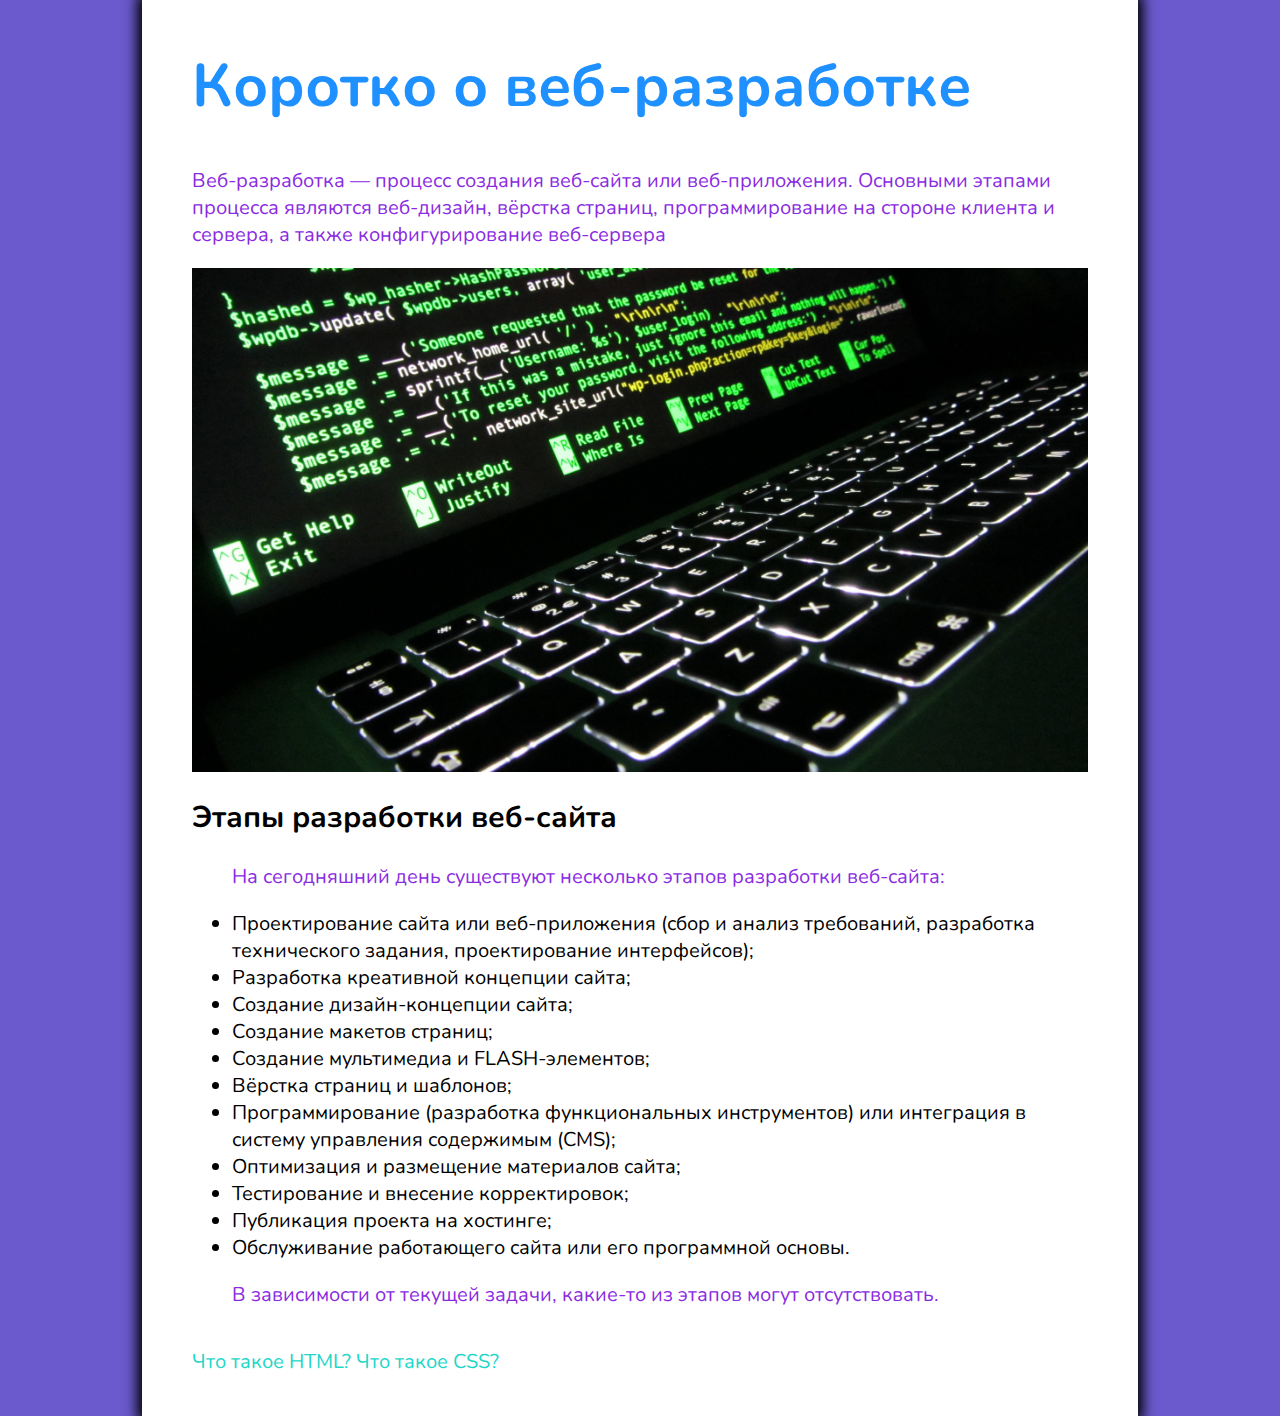
<file: module_1/index.html>
<!DOCTYPE html>
<html lang="ru">
<head>
    <meta charset="UTF-8">
    <meta name="viewport" content="width=device-width, initial-scale=1.0">
    <title>Веб-разработка</title>
    <link rel="stylesheet" href="style.css">
    <link href="https://fonts.googleapis.com/css2?family=Nunito:wght@300&display=swap" rel="stylesheet">
</head>
<body>
    <div>
        <h1>Коротко о веб-разработке</h1>
        <p>Веб-разработка — процесс создания веб-сайта или веб-приложения. Основными этапами процесса являются веб-дизайн, вёрстка страниц, программирование на стороне клиента и сервера, а также конфигурирование веб-сервера</p>
        <img src="web.png" alt="There was a computer">
        <h2>Этапы разработки веб-сайта</h2>
        <ul>
            <p>На сегодняшний день существуют несколько этапов разработки веб-сайта:</p>
            <li>Проектирование сайта или веб-приложения (сбор и анализ требований, разработка технического задания, проектирование интерфейсов);</li>
            <li>Разработка креативной концепции сайта;</li>
            <li>Создание дизайн-концепции сайта;</li>
            <li>Создание макетов страниц;</li>
            <li>Создание мультимедиа и FLASH-элементов;</li>
            <li>Вёрстка страниц и шаблонов;</li>
            <li>Программирование (разработка функциональных инструментов) или интеграция в систему управления содержимым (CMS);</li>
            <li>Оптимизация и размещение материалов сайта;</li>
            <li>Тестирование и внесение корректировок;</li>
            <li>Публикация проекта на хостинге;</li>
            <li>Обслуживание работающего сайта или его программной основы.</li>
            <p>В зависимости от текущей задачи, какие-то из этапов могут отсутствовать.</p>
        </ul>
        <a href="page.html">Что такое HTML?</a>
        <a href="css.html">Что такое CSS?</a>
    </div>
</body>
</html>
</file>
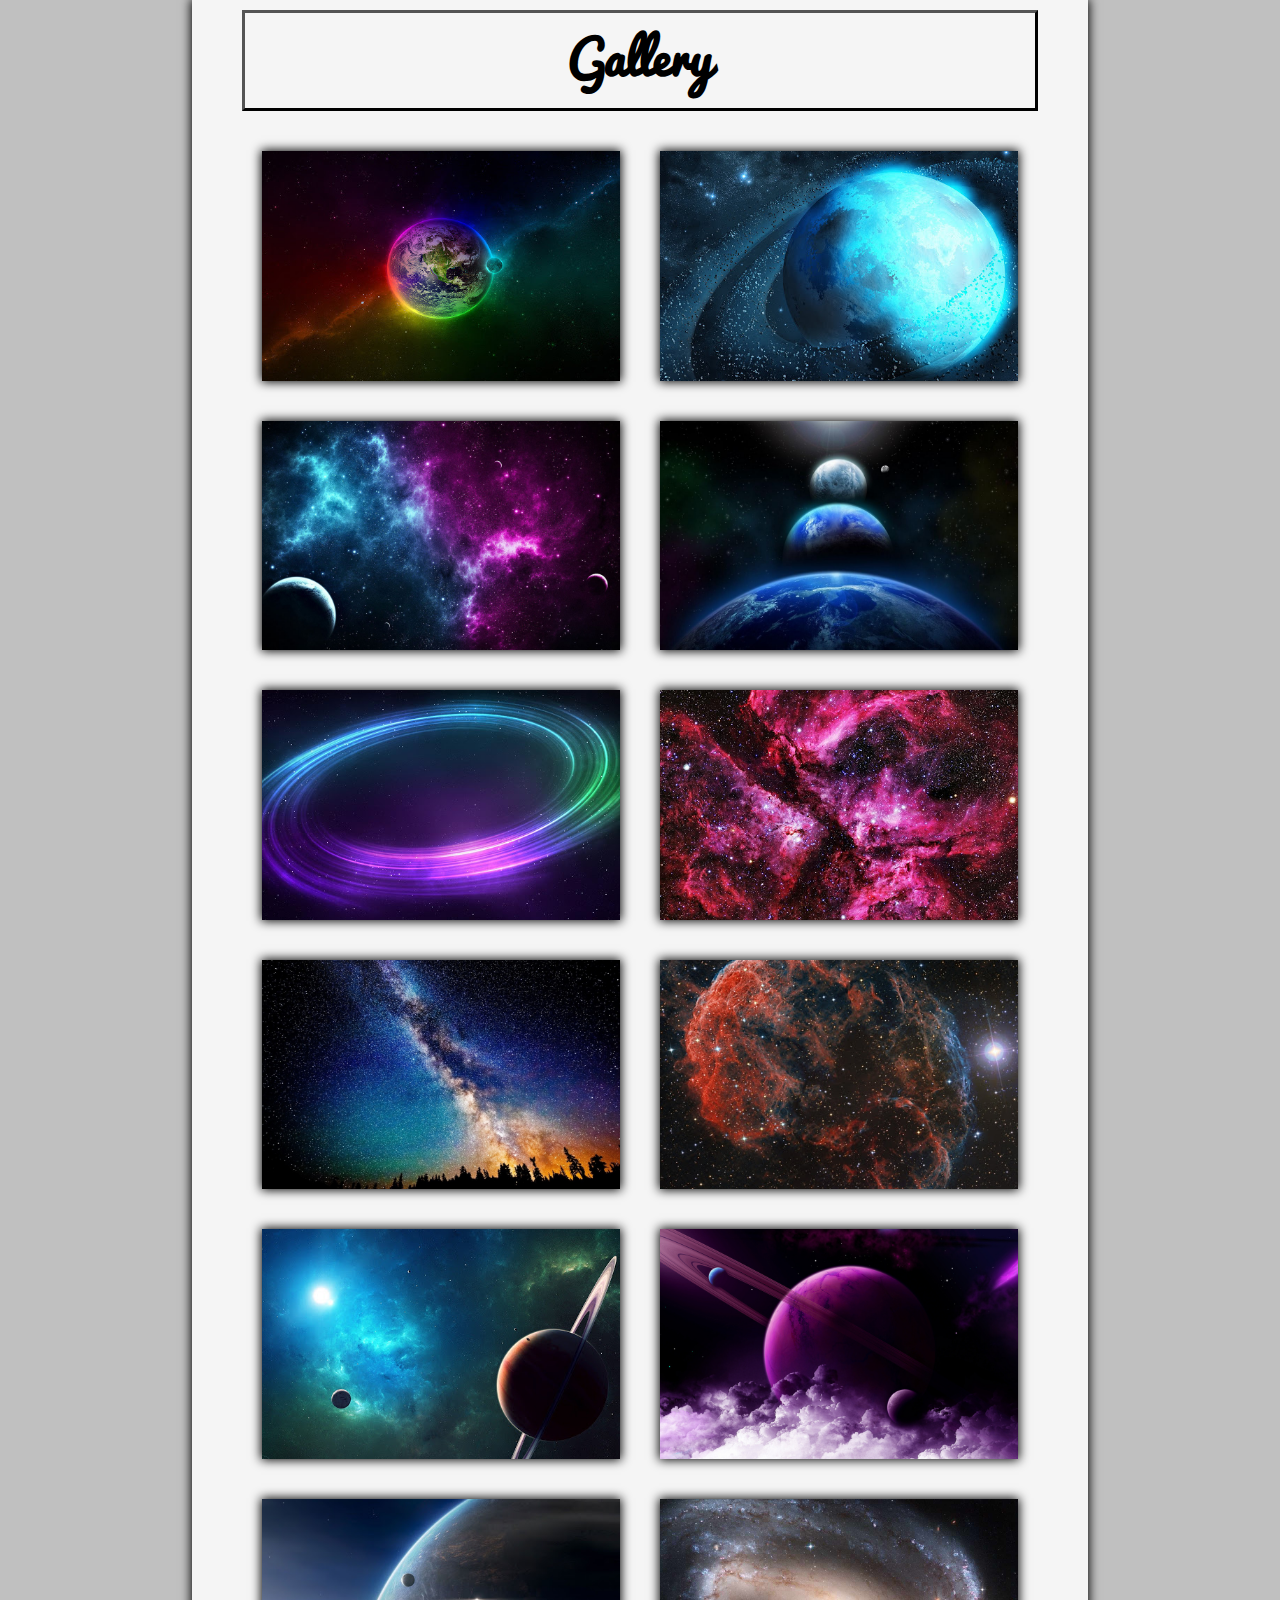
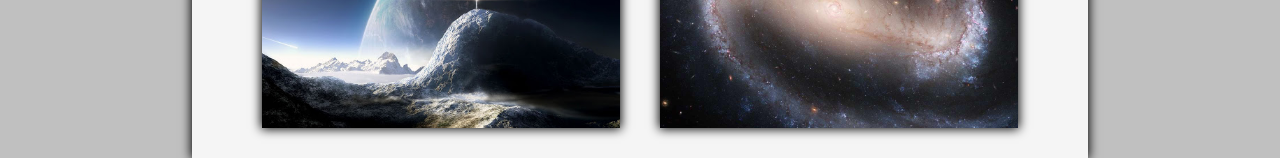
<file: module_2_K/index.html>
<!DOCTYPE html>
<html lang="ru">
<head>
    <meta charset="UTF-8">
    <meta name="viewport" content="width=device-width, initial-scale=1.0">
    <title>Gallery</title>
    <link rel="stylesheet" href="css/main.css">
</head>
<body>
    <main>
        <h1>Gallery</h1>
        <div class="photo photo1"></div>
        <div class="photo photo2"></div>
        <div class="photo photo3"></div>
        <div class="photo photo4"></div>
        <div class="photo photo5"></div>
        <div class="photo photo6"></div>
        <div class="photo photo7"></div>
        <div class="photo photo8"></div>
        <div class="photo photo9"></div>
        <div class="photo photo10"></div>
        <div class="photo photo11"></div>
        <div class="photo photo12"></div>
    </main>
</body>
</html>
</file>
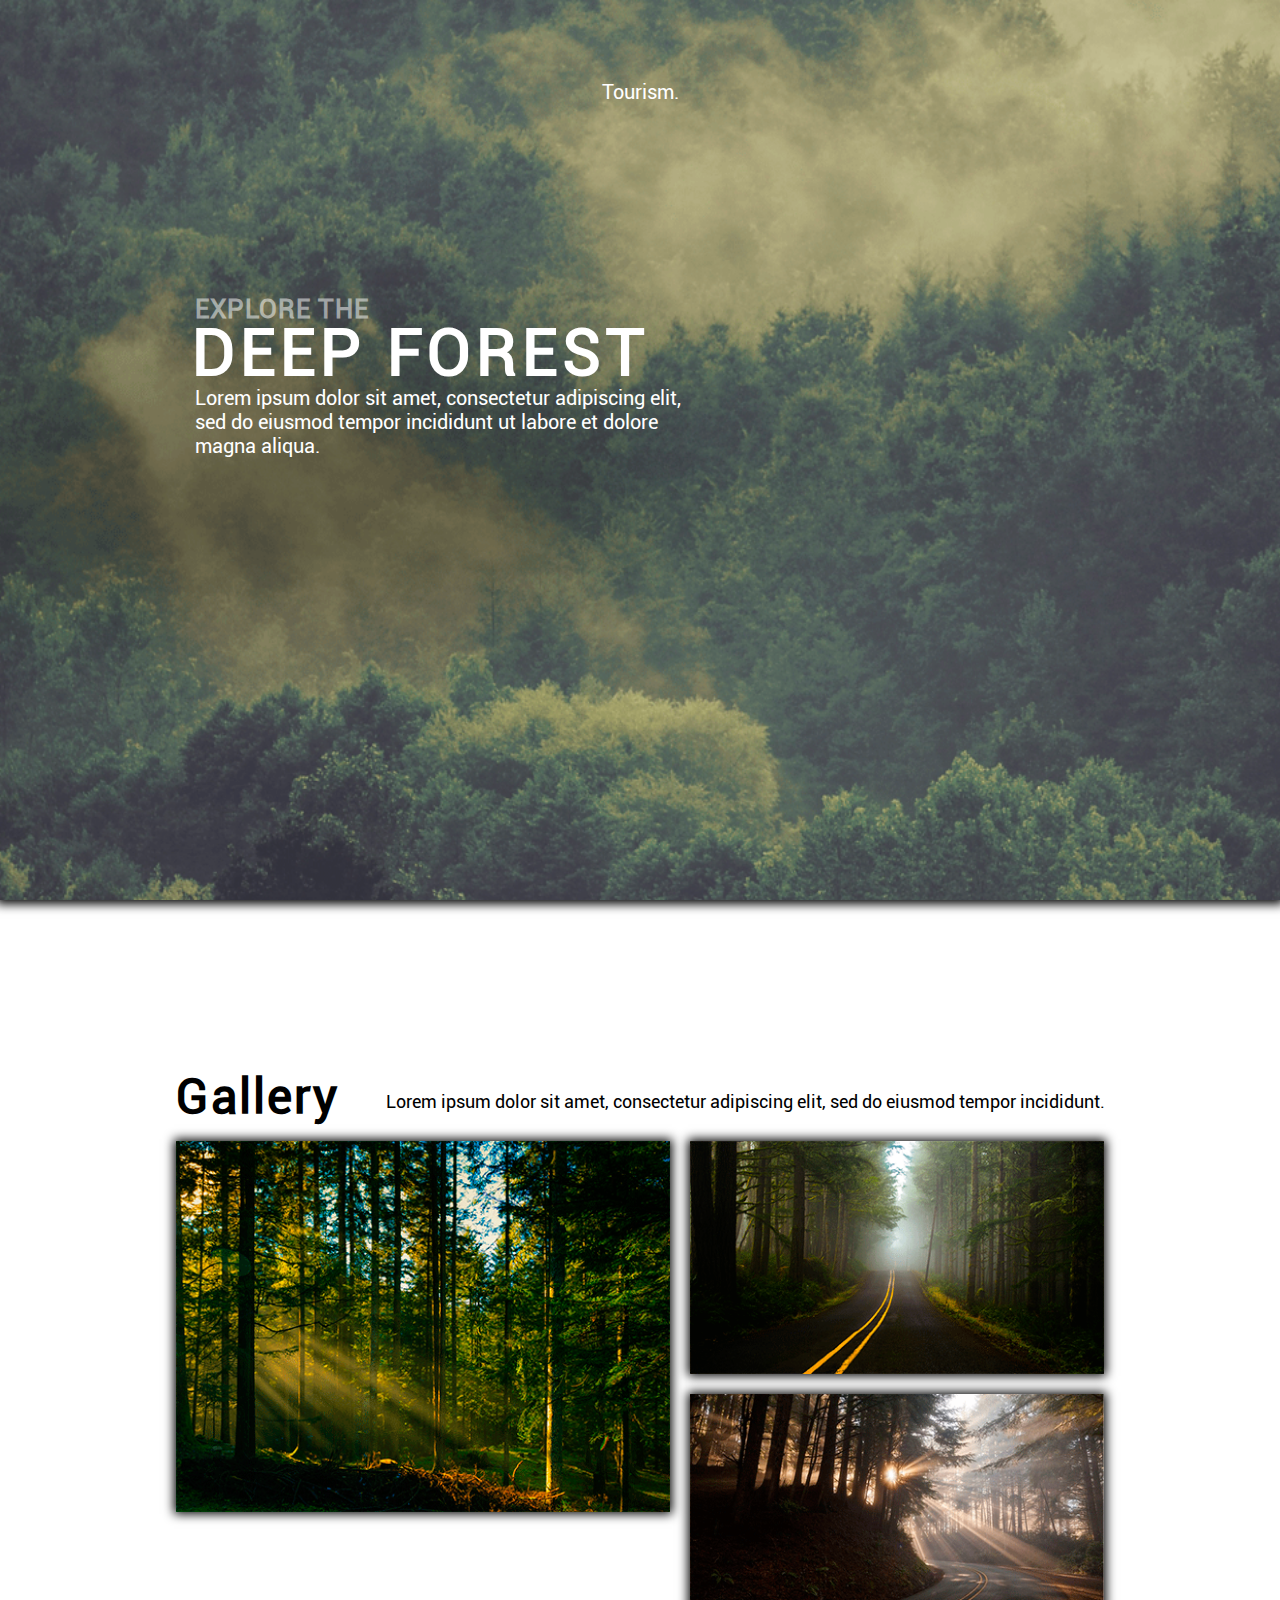
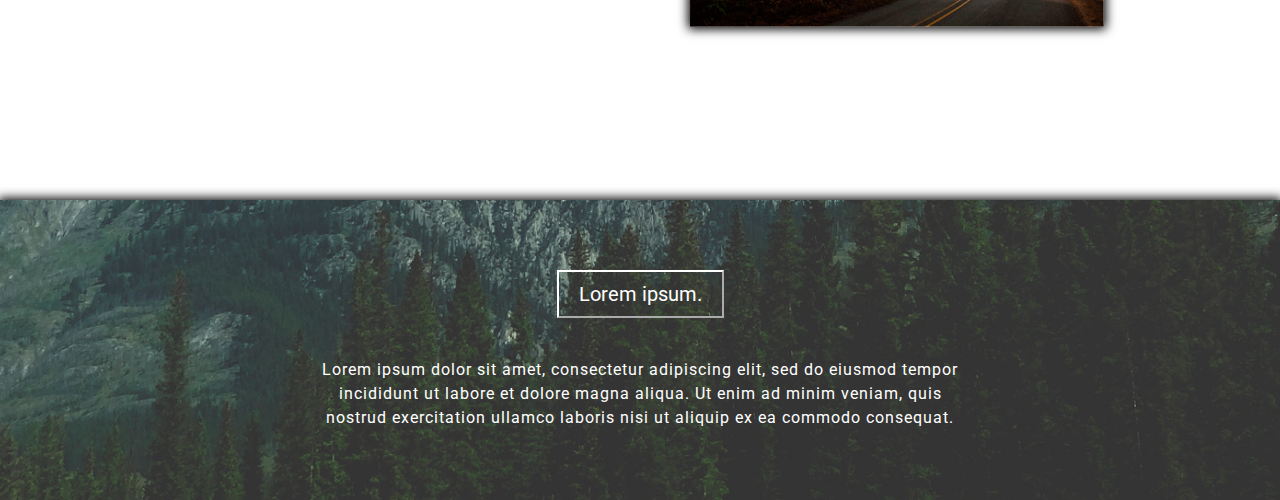
<file: module_3/index.html>
<!DOCTYPE html>
<html lang="ru">

<head>
    <meta charset="UTF-8">
    <meta name="viewport" content="width=device-width, initial-scale=1.0">
    <title>Tourism</title>
    <link rel="stylesheet" href="css/main.css">
    <link href="https://fonts.googleapis.com/css2?family=Roboto:wght@300&display=swap" rel="stylesheet">
</head>

<body>
    <main>
        <div class="container first">
            <p class="tourism">Tourism.</p>
            <div class="text-container">
                <p class="first-line">explore the</p>
                <p class="second-line">deep forest</p>
                <p class="third-line">Lorem ipsum dolor sit amet, consectetur adipiscing elit, sed do eiusmod tempor incididunt ut labore et dolore magna aliqua.</p>
            </div>
        </div>
        <div class="container second">
            <div class="gallery-collection">
                <div class="gallery-text">
                    <p class="gallery-header">Gallery</p>
                    <p class="gallery-p">Lorem ipsum dolor sit amet, consectetur adipiscing elit, sed do eiusmod tempor incididunt.</p>
                </div>
                <div class="img-container">
                    <img src="img/img21.jpg" class="img1" alt="Tourism gallery">
                    <div class="wrapper">
                        <img src="img/img22.jpg" class="img2" alt="Tourism gallery">
                        <img src="img/img23.jpg" class="img3" alt="Tourism gallery">
                    </div>
                </div>
            </div>
        </div>
        <div class="container third">
            <div class="last-container">
                <a href="https://colorscheme.ru/html-colors.html" class="last-header" target="_blank">Lorem ipsum.</a>
                <p class="last-text">Lorem ipsum dolor sit amet, consectetur adipiscing elit, sed do eiusmod tempor incididunt ut labore et dolore magna aliqua. Ut enim ad minim veniam, quis nostrud exercitation ullamco laboris nisi ut aliquip ex ea commodo consequat.</p>
            </div>
        </div>
    </main>
</body>

</html>
</file>
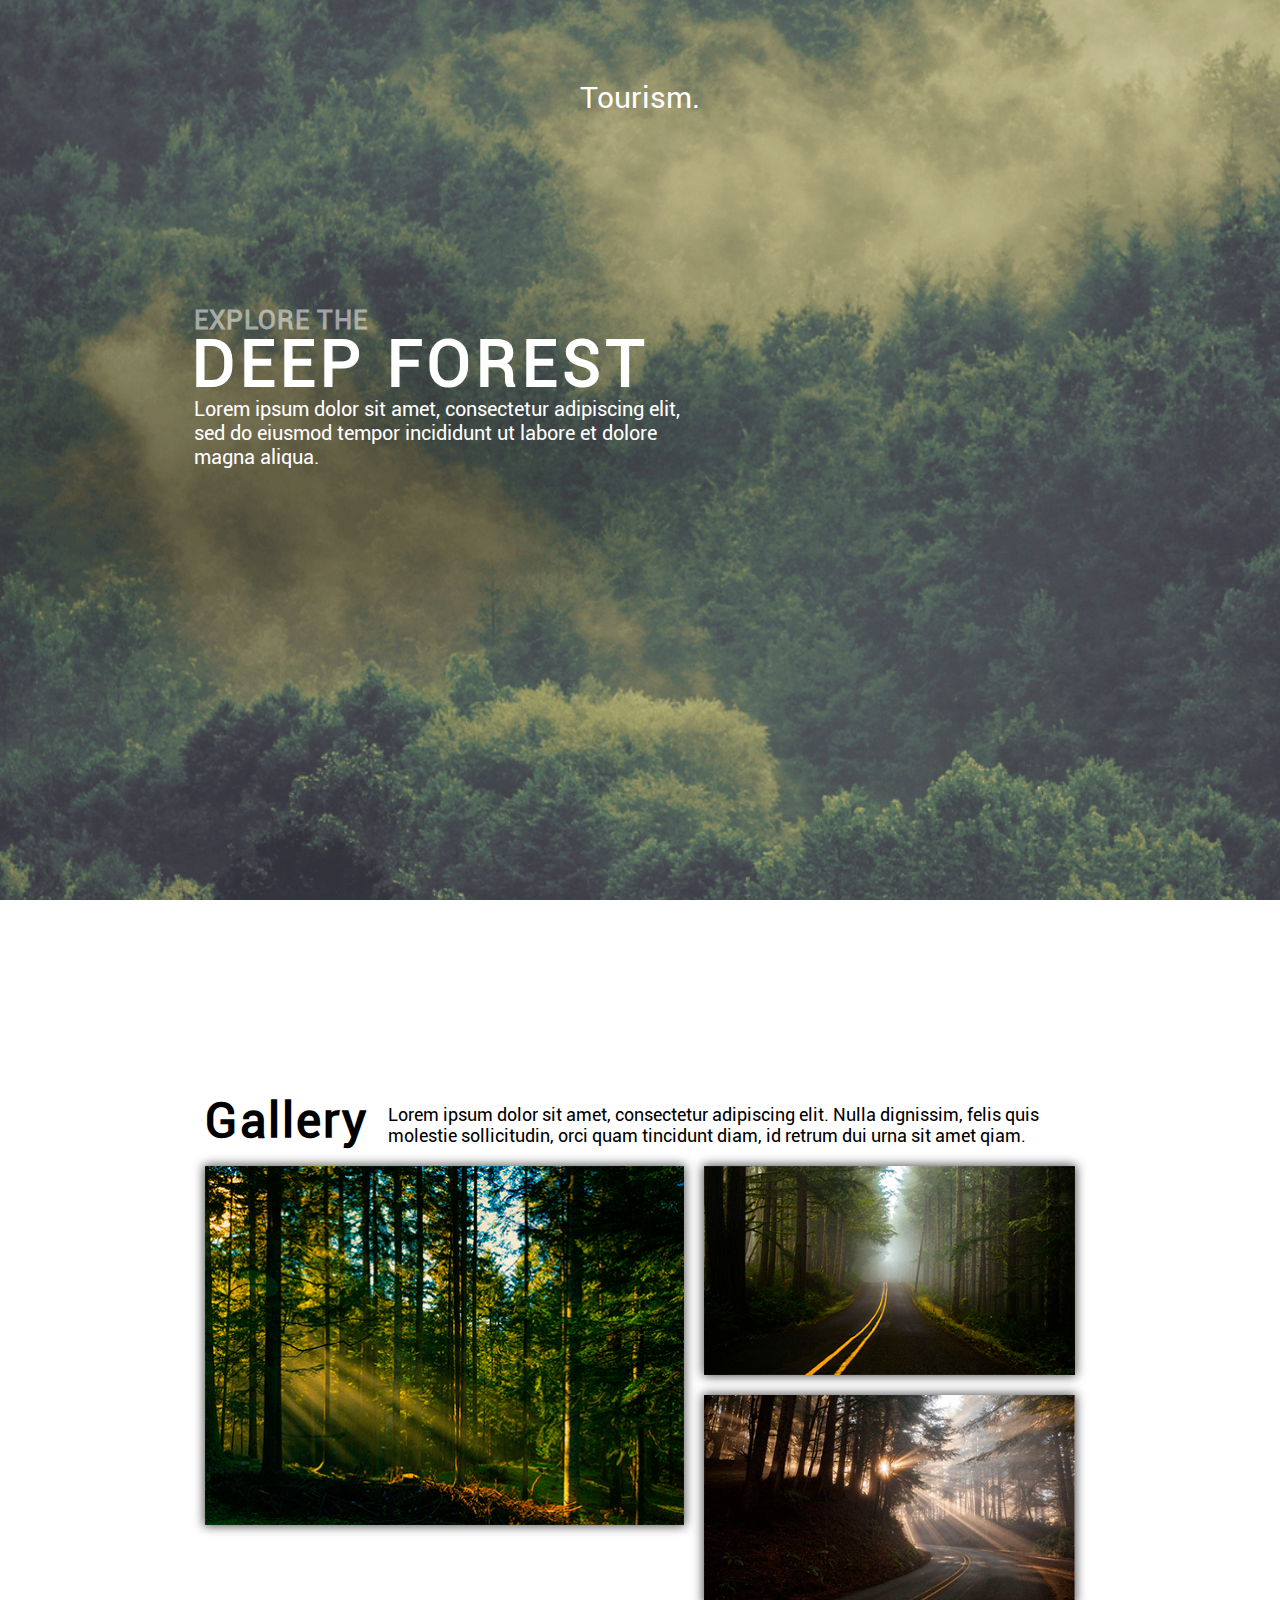
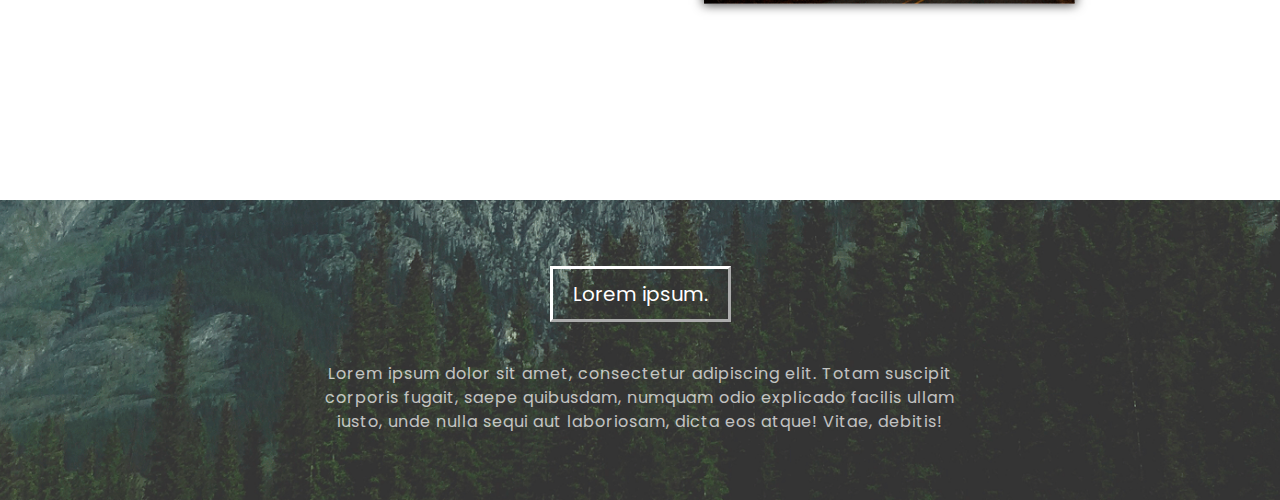
<file: module_3_K/index.html>
<!DOCTYPE html>
<html lang="ru">
<head>
    <meta charset="UTF-8">
    <meta name="viewport" content="width=device-width, initial-scale=1.0">
    <title>Tourism</title>
    <link rel="stylesheet" href="css/main.css">
    <link href="https://fonts.googleapis.com/css2?family=Poppins:wght@300&display=swap" rel="stylesheet">
</head>
<body>
    <main>

        <div class="container first">
            <p class="tourism">Tourism.</p>
            <div class="text-container">
                <p class="first-line">explore the</p>
                <p class="second-line">deep forest</p>
                <p class="third-line">Lorem ipsum dolor sit amet, consectetur adipiscing elit, sed do eiusmod tempor incididunt ut labore et dolore magna aliqua.</p>
            </div>
        </div>

        <div class="container second">
            <div class="gallery-container">
                <div class="gallery-text">
                    <p class="gallery-header">
                        Gallery
                    </p>
                    <p class="gallery-p">
                        Lorem ipsum dolor sit amet, consectetur adipiscing elit. Nulla dignissim, felis quis molestie sollicitudin, orci quam tincidunt diam, id retrum dui urna sit amet qiam.
                    </p>
                </div>

                <div class="img-container">
                    <img class="img1" src="img/img21.jpg" alt="Tourism gallery">
                    <div class="wrapper">
                        <img class="img2" src="img/img22.jpg" alt="Tourism gallery">
                        <img class="img3" src="img/img23.jpg" alt="Tourism gallery">
                    </div>
                </div>
            </div>
        </div>

        <div class="container third">
            <div class="last-container">
                <div class="header-text">
                    <p class="last-header">
                        Lorem ipsum.
                    </p>
                </div>
                <p class="last-text">
                    Lorem ipsum dolor sit amet, consectetur adipiscing elit. Totam suscipit corporis fugait, saepe quibusdam, numquam odio explicado facilis ullam iusto, unde nulla sequi aut laboriosam, dicta eos atque! Vitae, debitis!
                </p>
            </div>
        </div>

    </main>
</body>
</html>
</file>
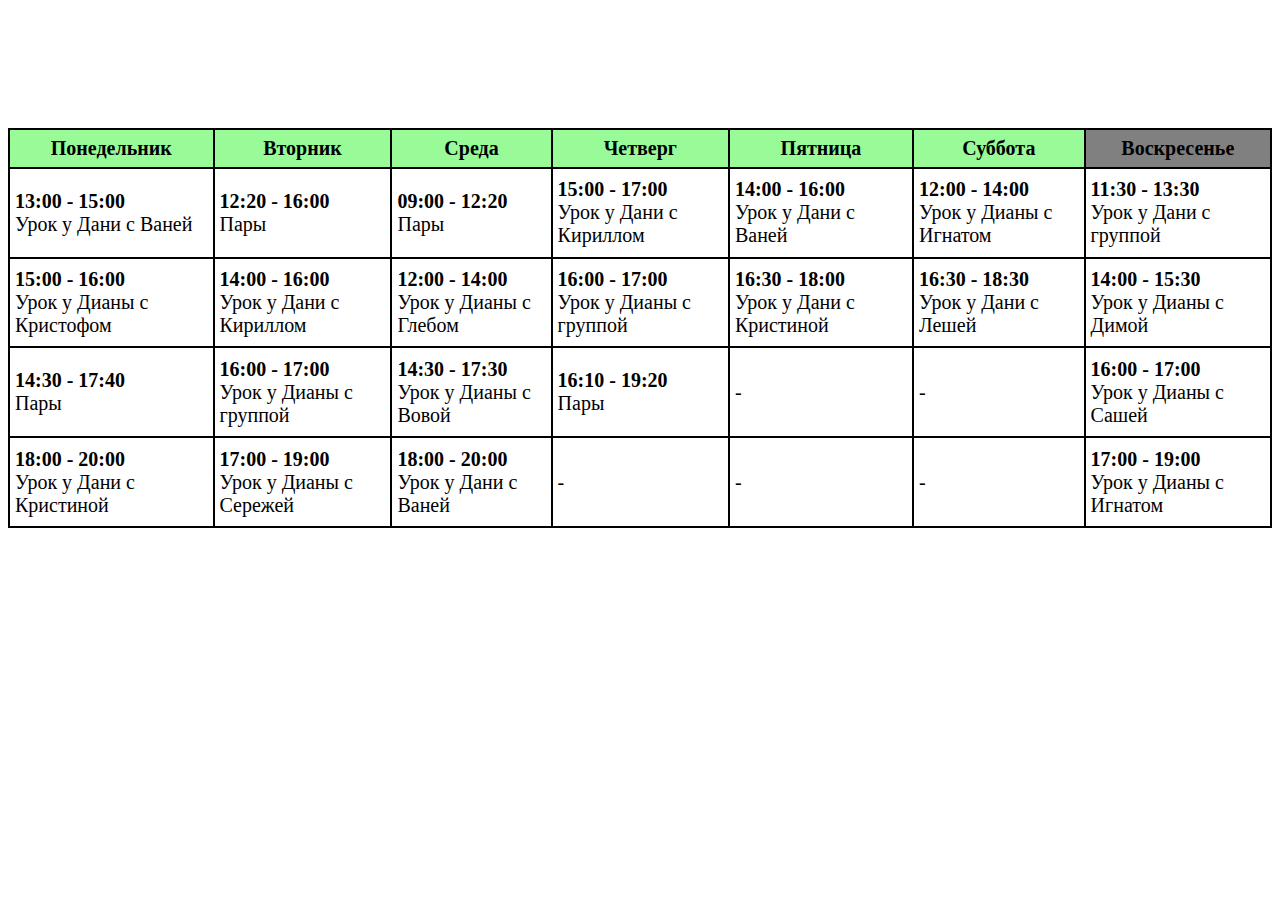
<file: Rasp/index.html>
<!DOCTYPE html>
<html lang="ru">

<head>
    <meta charset="UTF-8">
    <meta name="viewport" content="width=device-width, initial-scale=1.0">
    <title>Расписание</title>
    <link rel="shortcut icon" href="icon.png" type="image/png">
    <link rel="stylesheet" href="style.css">
    <script src="script.js"></script>
</head>

<body>
    <table>
        <tbody>
            <tr>
                <th id="Monday">Понедельник</th>
                <th class="Tuesday">Вторник</th>
                <th class="Wednesday">Среда</th>
                <th class="Thursday">Четверг</th>
                <th class="Friday">Пятница</th>
                <th class="Saturday">Суббота</th>
                <th class="Sunday">Воскресенье</th>
            </tr>
            <tr>
                <td><b>13:00 - 15:00</b><br> Урок у Дани с Ваней</td>
                <td><b>12:20 - 16:00</b><br> Пары </td>
                <td><b>09:00 - 12:20</b><br> Пары</td>
                <td><b>15:00 - 17:00</b><br> Урок у Дани с Кириллом</td>
                <td><b>14:00 - 16:00</b><br> Урок у Дани с Ваней</td>
                <td><b>12:00 - 14:00</b><br> Урок у Дианы с Игнатом</td>
                <td><b>11:30 - 13:30</b><br> Урок у Дани с группой</td>
            </tr>
            <tr>
                <td><b>15:00 - 16:00</b><br> Урок у Дианы с Кристофом</td>
                <td><b>14:00 - 16:00</b><br> Урок у Дани с Кириллом</td>
                <td><b>12:00 - 14:00</b><br> Урок у Дианы с Глебом</td>
                <td><b>16:00 - 17:00</b><br> Урок у Дианы с группой</td>
                <td><b>16:30 - 18:00</b><br> Урок у Дани с Кристиной</td>
                <td><b>16:30 - 18:30</b><br> Урок у Дани с Лешей</td>
                <td><b>14:00 - 15:30</b><br> Урок у Дианы с Димой</td>
            </tr>
            <tr>
                <td><b>14:30 - 17:40</b><br> Пары</td>
                <td><b>16:00 - 17:00</b><br> Урок у Дианы с группой</td>
                <td><b>14:30 - 17:30</b><br> Урок у Дианы с Вовой </td>
                <td><b>16:10 - 19:20</b><br> Пары</td>
                <td> - </td>
                <td> - </td>
                <td><b>16:00 - 17:00</b><br> Урок у Дианы с Сашей</td>
            </tr>
            <tr>
                <td><b>18:00 - 20:00</b><br> Урок у Дани с Кристиной</td>
                <td><b>17:00 - 19:00</b><br> Урок у Дианы с Сережей</td>
                <td><b>18:00 - 20:00</b><br> Урок у Дани с Ваней </td>
                <td> - </td>
                <td> - </td>
                <td> - </td>
                <td><b>17:00 - 19:00</b><br> Урок у Дианы с Игнатом</td>
            </tr>
        </tbody>
    </table>
</body>

</html>
</file>
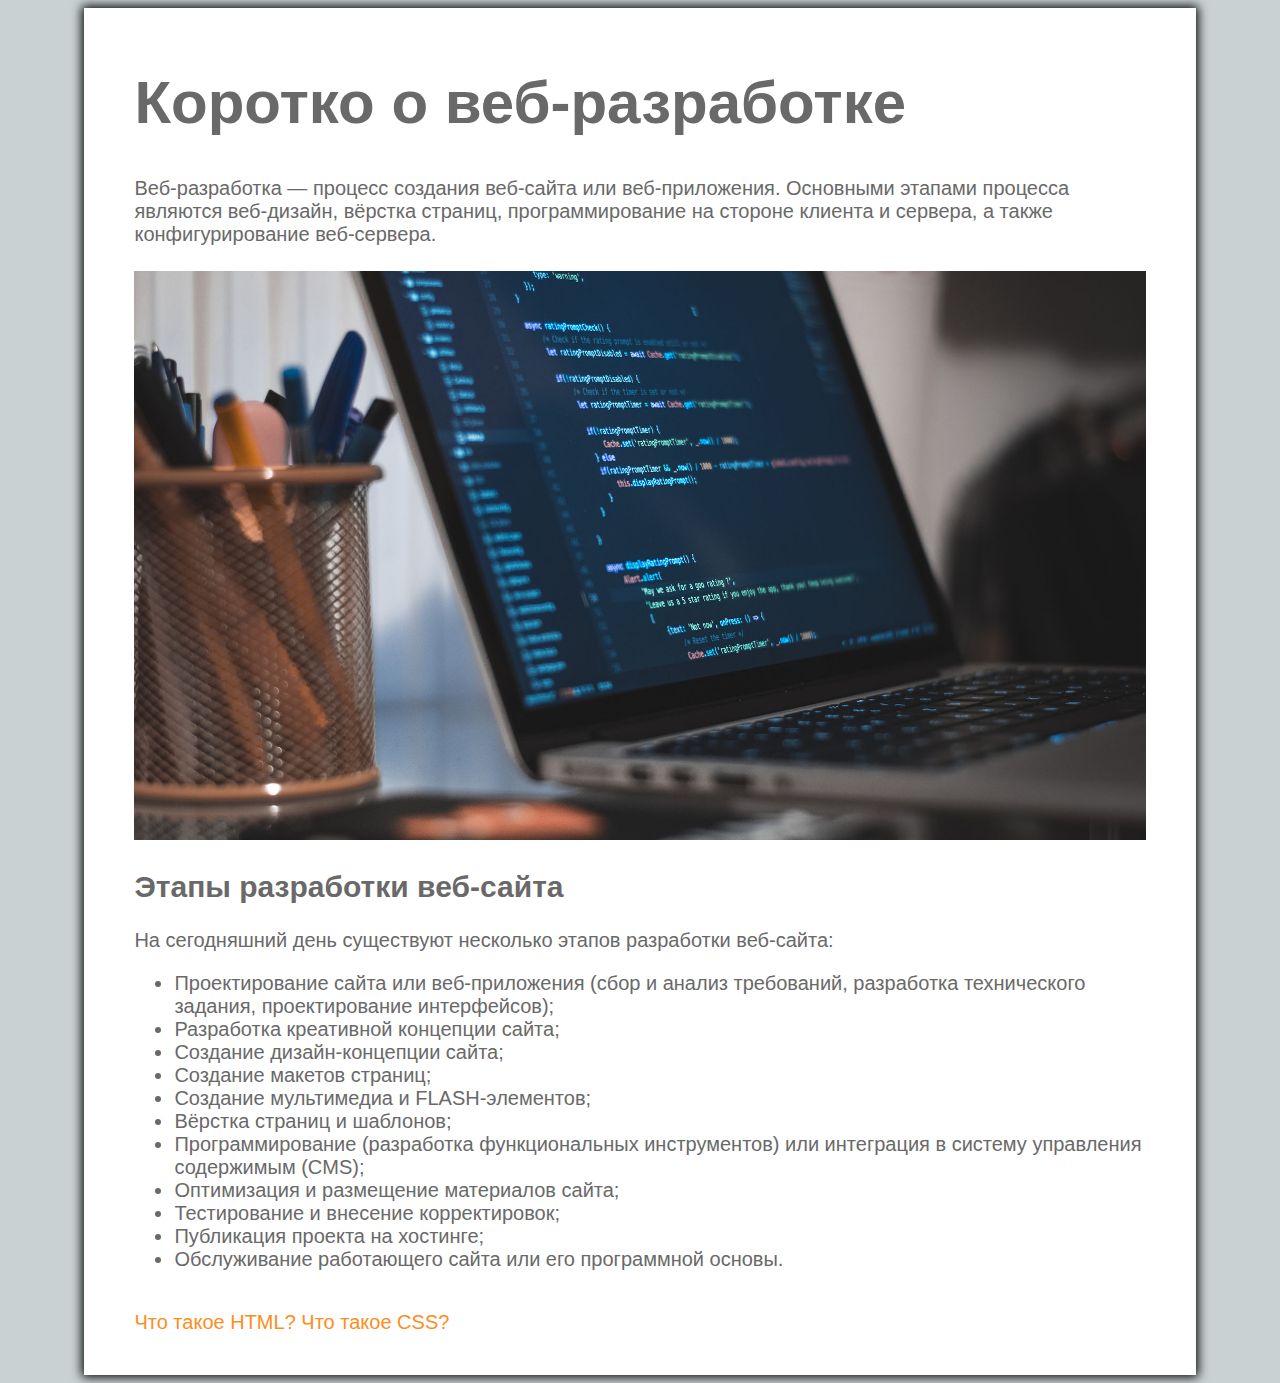
<file: Web/index.html>
<!DOCTYPE html>
<html lang="ru">
<head>
    <meta charset="UTF-8">
    <meta name="viewport" content="width=device-width, initial-scale=1.0">
    <title>Что такое веб-разработка?</title>
    <link rel="stylesheet" href="style.css">
    <link href="https://fonts.googleapis.com/css?family=Play&display=swap" rel="stylesheet">
</head>
<body>
    <div>
        <h1>Коротко о веб-разработке</h1>
        <p>Веб-разработка — процесс создания веб-сайта или веб-приложения. Основными этапами процесса являются веб-дизайн, вёрстка страниц, программирование на стороне клиента и сервера, а также конфигурирование веб-сервера.</p>
        <img src="web.jpg" alt="There was a picture">
        <h2>Этапы разработки веб-сайта</h2>
        На сегодняшний день существуют несколько этапов разработки веб-сайта:
        <ul>
            <li>Проектирование сайта или веб-приложения (сбор и анализ требований, разработка технического задания, проектирование интерфейсов);</li>
            <li>Разработка креативной концепции сайта;</li>
            <li>Создание дизайн-концепции сайта;</li>
            <li>Создание макетов страниц;</li>
            <li>Создание мультимедиа и FLASH-элементов;</li>
            <li>Вёрстка страниц и шаблонов;</li>
            <li>Программирование (разработка функциональных инструментов) или интеграция в систему управления содержимым (CMS);</li>
            <li>Оптимизация и размещение материалов сайта;</li>
            <li>Тестирование и внесение корректировок;</li>
            <li>Публикация проекта на хостинге;</li>
            <li>Обслуживание работающего сайта или его программной основы.</li>
        </ul>

        <a href="page.html">Что такое HTML?</a>
        <a href="css.html">Что такое CSS?</a>
    </div>
</body>
</html>
</file>
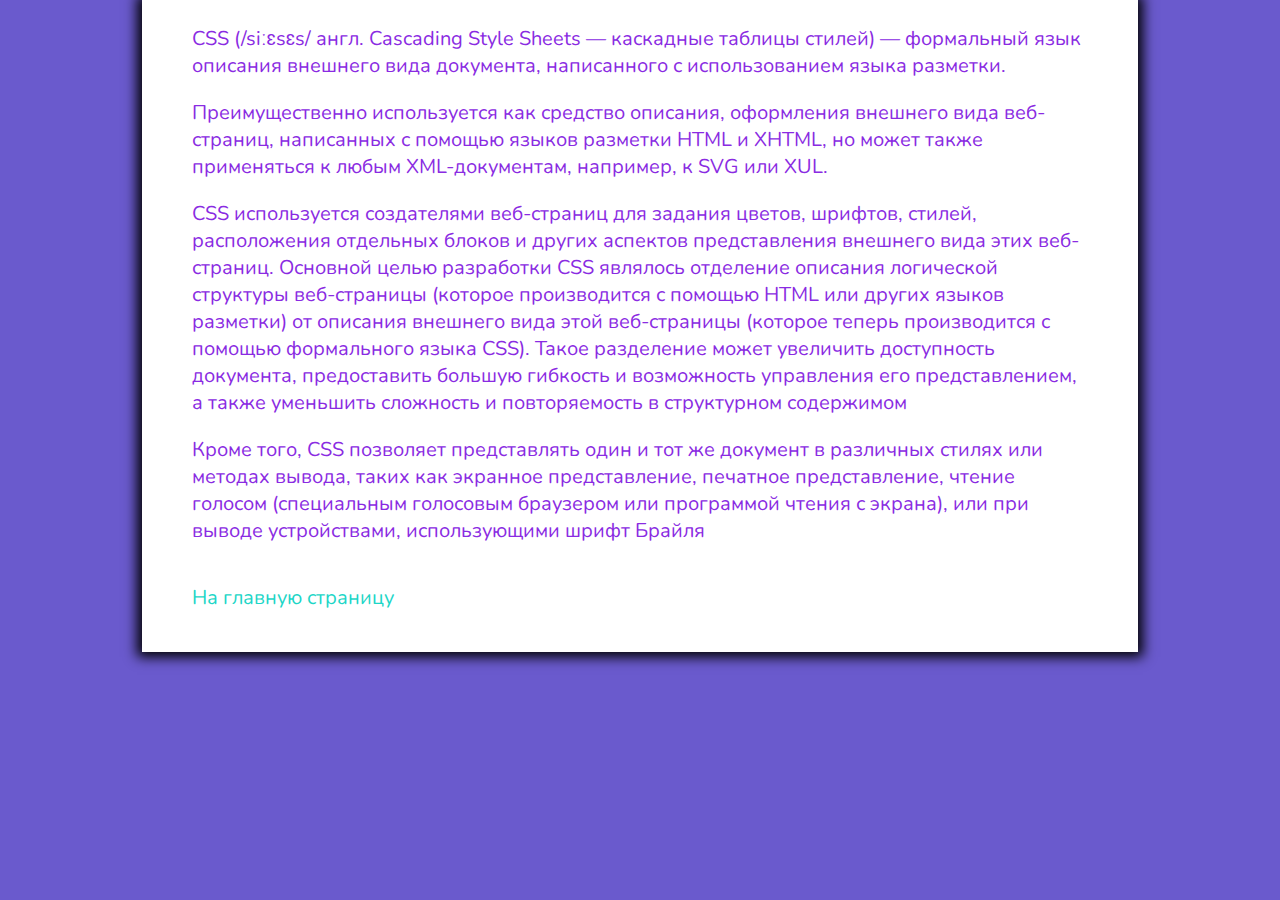
<file: module_1/css.html>
<!DOCTYPE html>
<html lang="ru">
<head>
    <meta charset="UTF-8">
    <meta name="viewport" content="width=device-width, initial-scale=1.0">
    <title>CSS</title>
    <link rel="stylesheet" href="style.css">
    <link href="https://fonts.googleapis.com/css2?family=Nunito:wght@300&display=swap" rel="stylesheet">
</head>
<body>
    <div>
        <p>CSS (/siːɛsɛs/ англ. Cascading Style Sheets — каскадные таблицы стилей) — формальный язык описания внешнего вида документа, написанного с использованием языка разметки.</p>
        <p>Преимущественно используется как средство описания, оформления внешнего вида веб-страниц, написанных с помощью языков разметки HTML и XHTML, но может также применяться к любым XML-документам, например, к SVG или XUL.</p>
        <p>CSS используется создателями веб-страниц для задания цветов, шрифтов, стилей, расположения отдельных блоков и других аспектов представления внешнего вида этих веб-страниц. Основной целью разработки CSS являлось отделение описания логической структуры веб-страницы (которое производится с помощью HTML или других языков разметки) от описания внешнего вида этой веб-страницы (которое теперь производится с помощью формального языка CSS). Такое разделение может увеличить доступность документа, предоставить большую гибкость и возможность управления его представлением, а также уменьшить сложность и повторяемость в структурном содержимом</p>
        <p>Кроме того, CSS позволяет представлять один и тот же документ в различных стилях или методах вывода, таких как экранное представление, печатное представление, чтение голосом (специальным голосовым браузером или программой чтения с экрана), или при выводе устройствами, использующими шрифт Брайля</p>
        <a href="index.html">На главную страницу</a>
    </div>
</body>
</html>
</file>
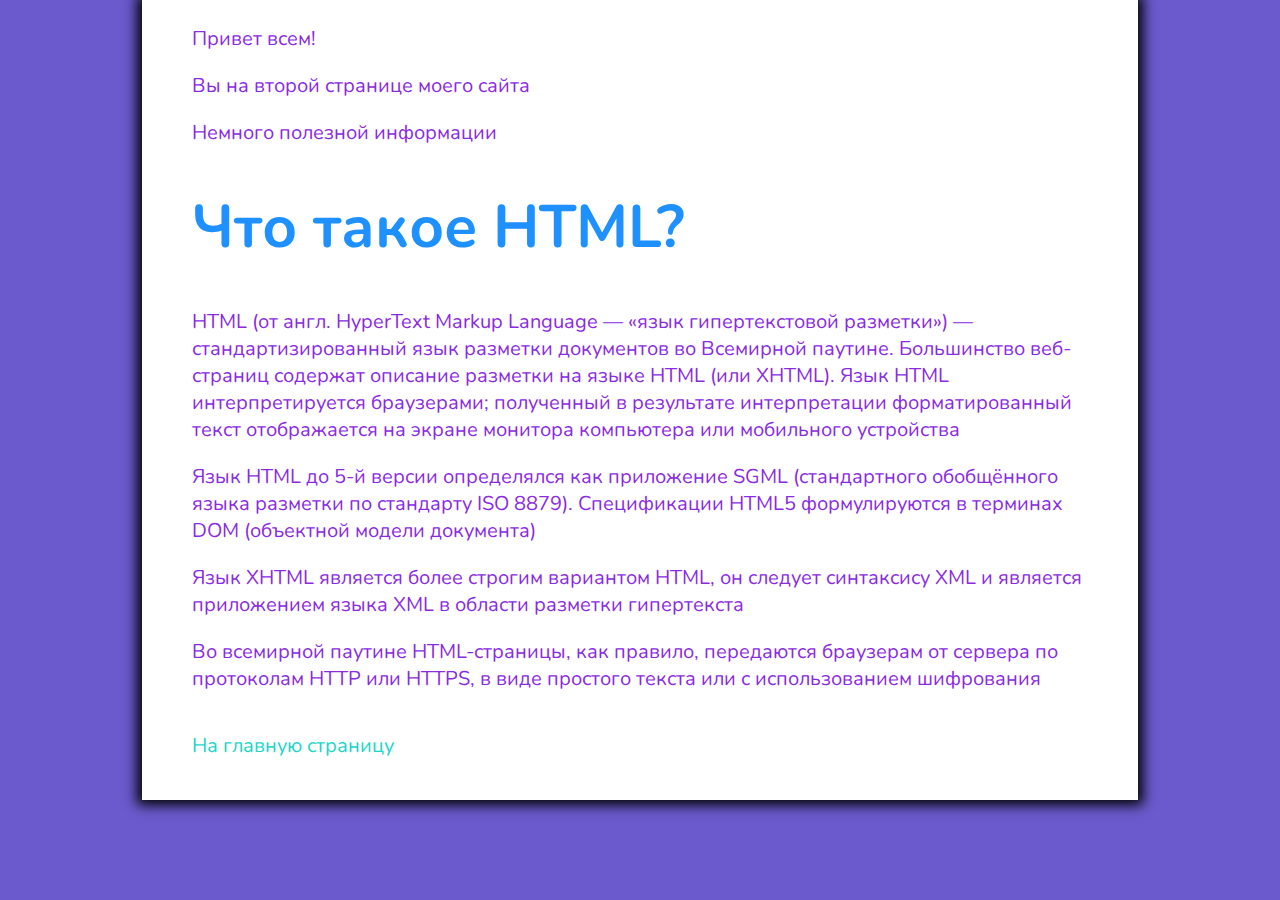
<file: module_1/page.html>
<!DOCTYPE html>
<html lang="ru">
<head>
    <meta charset="UTF-8">
    <meta name="viewport" content="width=device-width, initial-scale=1.0">
    <title>HTML</title>
    <link rel="stylesheet" href="style.css">
    <link href="https://fonts.googleapis.com/css2?family=Nunito:wght@300&display=swap" rel="stylesheet">
</head>
<body>
    <div>
        <p>Привет всем!</p>
        <p>Вы на второй странице моего сайта</p>
        <p>Немного полезной информации</p>
        <h1>Что такое HTML?</h1>
        <p>HTML (от англ. HyperText Markup Language — «язык гипертекстовой разметки») — стандартизированный язык разметки документов во Всемирной паутине. Большинство веб-страниц содержат описание разметки на языке HTML (или XHTML). Язык HTML интерпретируется браузерами; полученный в результате интерпретации форматированный текст отображается на экране монитора компьютера или мобильного устройства</p> 
        <p>Язык HTML до 5-й версии определялся как приложение SGML (стандартного обобщённого языка разметки по стандарту ISO 8879). Спецификации HTML5 формулируются в терминах DOM (объектной модели документа)</p>
        <p>Язык XHTML является более строгим вариантом HTML, он следует синтаксису XML и является приложением языка XML в области разметки гипертекста</p>
        <p>Во всемирной паутине HTML-страницы, как правило, передаются браузерам от сервера по протоколам HTTP или HTTPS, в виде простого текста или с использованием шифрования</p>
        <a href="index.html">На главную страницу</a>    
    </div>
</body>
</html>
</file>
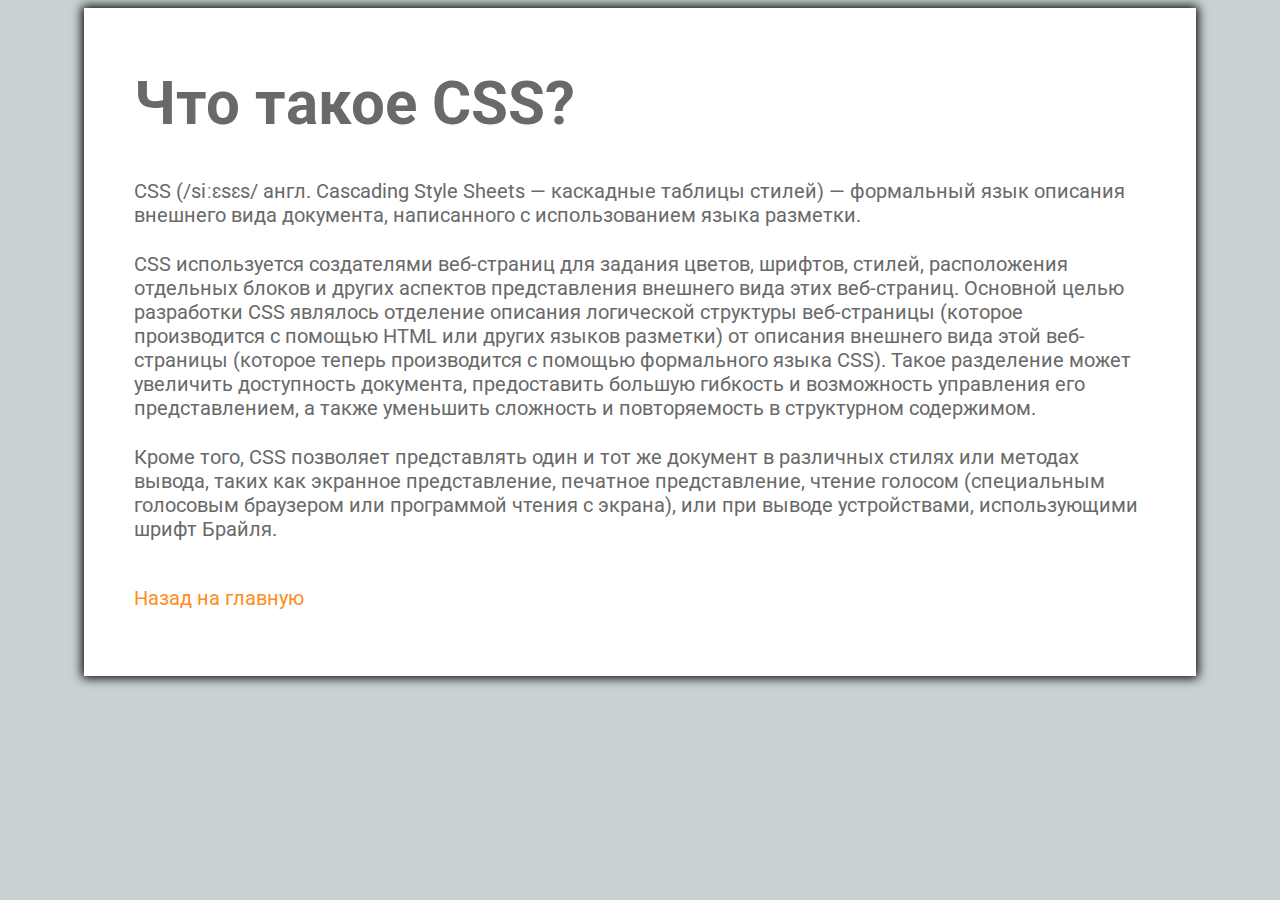
<file: Web/css.html>
<!DOCTYPE html>
<html lang="ru">
<head>
    <meta charset="UTF-8">
    <meta name="viewport" content="width=device-width, initial-scale=1.0">
    <title>Что такое CSS?</title>
    <link rel="stylesheet" href="style.css">
    <link href="https://fonts.googleapis.com/css?family=Roboto&display=swap" rel="stylesheet">
</head>
<body>
    <div>
        <h1>Что такое CSS?</h1>
        <p>CSS (/siːɛsɛs/ англ. Cascading Style Sheets — каскадные таблицы стилей) — формальный язык описания внешнего вида документа, написанного с использованием языка разметки.</p>
        <p>CSS используется создателями веб-страниц для задания цветов, шрифтов, стилей, расположения отдельных блоков и других аспектов представления внешнего вида этих веб-страниц. Основной целью разработки CSS являлось отделение описания логической структуры веб-страницы (которое производится с помощью HTML или других языков разметки) от описания внешнего вида этой веб-страницы (которое теперь производится с помощью формального языка CSS). Такое разделение может увеличить доступность документа, предоставить большую гибкость и возможность управления его представлением, а также уменьшить сложность и повторяемость в структурном содержимом.
        <p>Кроме того, CSS позволяет представлять один и тот же документ в различных стилях или методах вывода, таких как экранное представление, печатное представление, чтение голосом (специальным голосовым браузером или программой чтения с экрана), или при выводе устройствами, использующими шрифт Брайля.</p>
        <p><a href="index.html">Назад на главную</a></p> 
    </div>
</body>
</html>
</file>
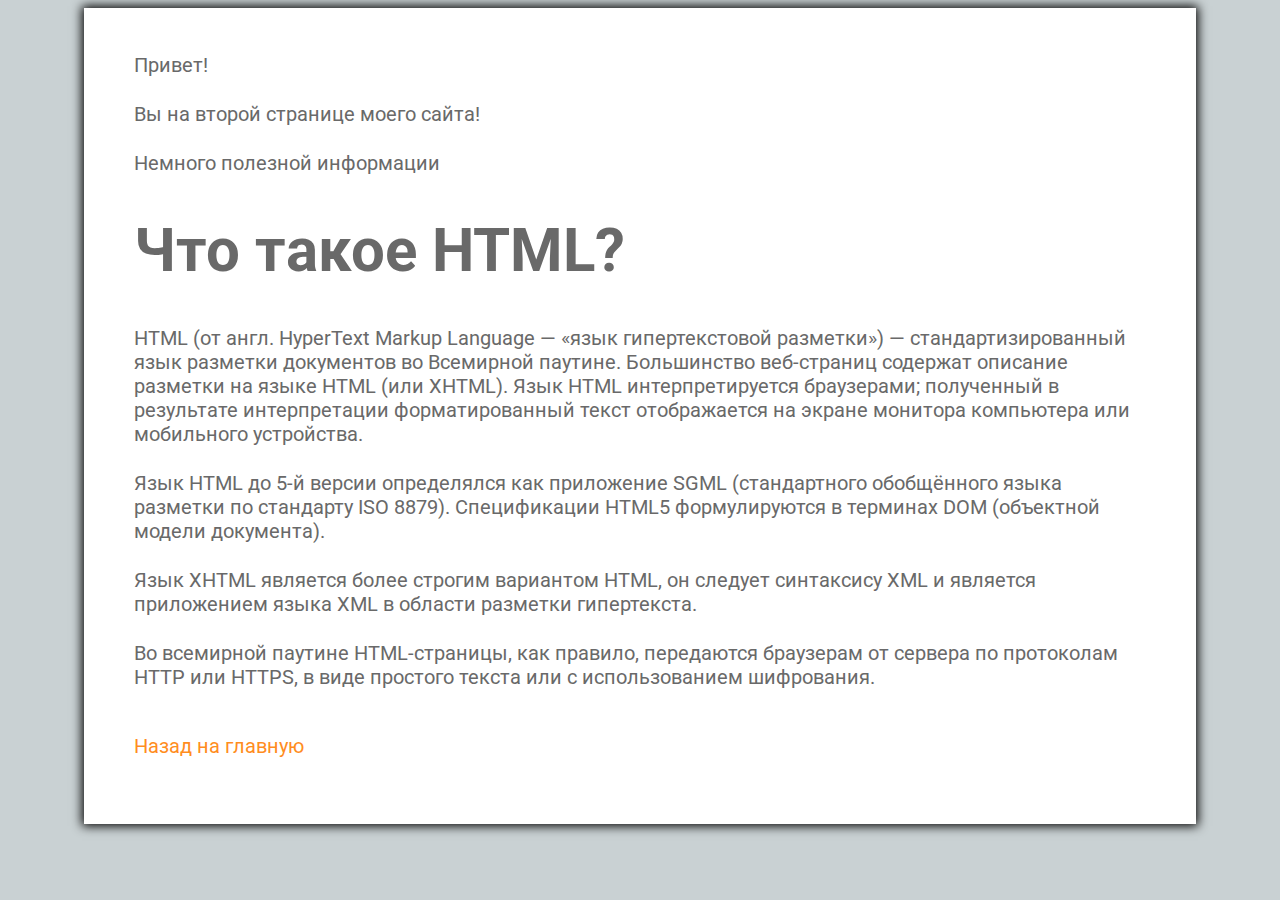
<file: Web/page.html>
<!DOCTYPE html>
<html lang="ru">
<head>
    <meta charset="UTF-8">
    <meta name="viewport" content="width=device-width, initial-scale=1.0">
    <title>Что такое HTML?</title>
    <link rel="stylesheet" href="style.css">
    <link href="https://fonts.googleapis.com/css?family=Roboto&display=swap" rel="stylesheet">
</head>
<body>
    <div>
        <p>Привет!</p>
        <p>Вы на второй странице моего сайта!</p>
        <p>Немного полезной информации</p>
        <h1>Что такое HTML?</h1>
        <p>HTML (от англ. HyperText Markup Language — «язык гипертекстовой разметки») — стандартизированный язык разметки документов во Всемирной паутине. Большинство веб-страниц содержат описание разметки на языке HTML (или XHTML). Язык HTML интерпретируется браузерами; полученный в результате интерпретации форматированный текст отображается на экране монитора компьютера или мобильного устройства.</p>
        <p>Язык HTML до 5-й версии определялся как приложение SGML (стандартного обобщённого языка разметки по стандарту ISO 8879). Спецификации HTML5 формулируются в терминах DOM (объектной модели документа).</p>
        <p>Язык XHTML является более строгим вариантом HTML, он следует синтаксису XML и является приложением языка XML в области разметки гипертекста.</p>
        <p>Во всемирной паутине HTML-страницы, как правило, передаются браузерам от сервера по протоколам HTTP или HTTPS, в виде простого текста или с использованием шифрования.</p>
        <p><a href="index.html">Назад на главную</a></p>
    </div>    
</body>
</html>
</file>
<file: module_1/style.css>
body {
    font-size: 20px;
    font-family: 'Nunito', sans-serif;
    background-color: rgb(106, 90, 205);
    margin: 0;
}

p {
    color: blueviolet;
}

h1 {
    color: dodgerblue;
    font-size: 60px;
}

div {
    width: 70%;
    height: 100%;
    margin: auto;
    background-color: white;
    padding: 5px 50px 20px 50px;
    box-shadow: 0 0 12px 5px rgba(0, 0, 0, 1);
}

a {
    text-decoration: none;
    color: rgb(29, 214, 199);
    display: inline-block;
    margin: 20px 0;
    border-bottom: 1px solid transparent;
    transition: 0.2s ease-in;
}

a:hover {
    border-bottom-color: rgb(29, 214, 199);
}

img {
    width: 100%;
    height: auto;
    display: block;
}
</file>
<file: module_2_K/css/main.css>
* {
    padding: 0;
    margin: 0;
    box-sizing: border-box;
}

@font-face {
    font-family: '9119';
    src: url(../fonts/9119.ttf);
}

body {
    background-color: rgb(192, 192, 192);
    font-family: '9119';
}

main {
    width: 70%;
    padding: 10px 50px 10px 50px;
    margin: auto;
    background-color: whitesmoke;
    display: flex;
    flex-wrap: wrap;
    justify-content: center;
    box-shadow: 0 0 10px 1px rgba(0, 0, 0, 2);
}

.photo {
    width: calc(50% - 40px);
    height: calc((35vw - 40px) / 16 * 9);
    margin: 20px;
    background-color: orange;
    background-position: center;
    background-size: cover;
    transition: all 0.5s ease;
    box-shadow: 0 0 10px 1px rgba(0, 0, 0, 2);
}

.photo:hover {
    transform: rotate(3deg) scale(1.07);
    box-shadow: 0 0 20px 1px rgba(255, 215, 0, 4);
}

h1 {
    width: 100%;
    text-align: center;
    font-size: 48px;
    border: 3px outset rgb(0, 0, 0);
    padding-bottom: 10px;
    margin-bottom: 20px;
    transition: all 0.5s ease;
}

h1:hover {
    transform: scale(1.07);
}

.photo1 {
    background-image: url(../img/1.jpg);
}

.photo1:hover {
    transform: rotate(-3deg) scale(1.07);
}

.photo2 {
    background-image: url(../img/2.jpg);
}

.photo3 {
    background-image: url(../img/3.jpg);
}

.photo3:hover {
    transform: rotate(-3deg) scale(1.07);
}

.photo4 {
    background-image: url(../img/4.jpg);
}

.photo5 {
    background-image: url(../img/5.jpg);
}

.photo5:hover {
    transform: rotate(-3deg) scale(1.07);
}

.photo6 {
    background-image: url(../img/6.jpg);
}

.photo7 {
    background-image: url(../img/7.jpg);
}

.photo7:hover {
    transform: rotate(-3deg) scale(1.07);
}

.photo8 {
    background-image: url(../img/8.jpg);
}

.photo9 {
    background-image: url(../img/9.jpg);
}

.photo9:hover {
    transform: rotate(-3deg) scale(1.07);
}

.photo10 {
    background-image: url(../img/10.jpg);
}

.photo11 {
    background-image: url(../img/11.jpg);
}

.photo11:hover {
    transform: rotate(-3deg) scale(1.07);
}

.photo12 {
    background-image: url(../img/12.jpg);
}
</file>
<file: module_3/css/main.css>
* {
    padding: 0;
    margin: 0;
    box-sizing: border-box;
}

@font-face {
    font-family: RobotoR;
    src: url(../fonts/Roboto-Regular.ttf);
}

html,
body,
main {
    height: 100%;
    font-family: RobotoR;
}

.first {
    height: 100%;
    background-image: url(../img/img1.jpg);
    background-position: center;
    -webkit-background-size: cover;
    background-size: cover;
    box-shadow: 0 0 10px 4px rgba(0, 0, 0, 2);
}

.first p {
    color: white;
}

.tourism {
    width: 100%;
    text-align: center;
    padding-top: 80px;
    font-size: 20px;
}

.text-container {
    width: 40%;
    margin-left: 15%;
    margin-top: 15%;
}

.first-line {
    text-transform: uppercase;
    font-size: 26px;
    padding-left: 3px;
    font-weight: bold;
    letter-spacing: 1px;
    opacity: 0.5;
    line-height: 1;
}

.second-line {
    text-transform: uppercase;
    font-size: 64px;
    line-height: 1;
    font-weight: bold;
    letter-spacing: 5px;
}

.third-line {
    font-size: 20px;
    padding-left: 3px;
}

.second {
    height: 100%;
    display: flex;
    justify-content: center;
    -ms-align-items: center;
    align-items: center;
}

.third {
    box-shadow: 0 0 10px 2px rgba(0, 0, 0, 2);
}

.gallery-container {
    width: 60%;
    max-width: 1000px;
}

.img-container {
    width: 100%;
    display: flex;
    -ms-align-items: flex-start;
    align-items: flex-start;
}

img {
    display: block;
    max-width: 100%;
    height: auto;
}

.img1 {
    width: 55%;
    box-shadow: 0 0 10px 2px rgba(0, 0, 0, 2);
    transition: all 0.5s ease;
}

.wrapper {
    margin-left: 20px;
}

.img2 {
    margin-bottom: 20px;
    box-shadow: 0 0 10px 2px rgba(0, 0, 0, 2);
    transition: all 0.5s ease;
}

.img3 {
    box-shadow: 0 0 10px 2px rgba(0, 0, 0, 2);
    transition: all 0.5s ease;
}

.img1:hover {
    transform: rotate(-1deg) scale(1.03);
    box-shadow: 0 0 10px 2px rgba(255, 215, 0, 4);
}

.img2:hover {
    transform: rotate(1deg) scale(1.03);
    box-shadow: 0 0 10px 2px rgba(255, 215, 0, 4);
}

.img3:hover {
    transform: rotate(1deg) scale(1.03);
    box-shadow: 0 0 10px 2px rgba(255, 215, 0, 4);
}

.gallery-text {
    display: flex;
    justify-content: space-between;
    -ms-align-items: center;
    align-items: center;
    margin-bottom: 20px;
}

.gallery-header {
    font-size: 48px;
    font-weight: bold;
    letter-spacing: 2px;
    line-height: 1;
}

.gallery-p {
    font-size: 18px;
    margin-top: 10px;
}

.last-container {
    display: flex;
    justify-content: center;
    -ms-align-items: center;
    align-items: center;
    flex-direction: column;
    height: 300px;
    padding: 0 25%;
    background-image: url(../img/img3.jpg);
    background-position: center;
    -webkit-background-size: cover;
    background-size: cover;
    font-family: 'Roboto', sans-serif;
}

.last-header {
    text-decoration: none;
    color: white;
    font-size: 20px;
    padding: 10px 20px;
    border: 2px outset white;
    margin-bottom: 40px;
    transition: all 0.5s ease;
}

.last-header:hover {
    font-size: 21px;
}

.last-text {
    color: white;
    font-size: 16px;
    text-align: center;
    line-height: 1.5;
    letter-spacing: 1px;
}
</file>
<file: module_3_K/css/main.css>
* {
    padding: 0;
    margin: 0;
    box-sizing: border-box;
}

@font-face {
    font-family: Roboto;
    src: url(../fonts/Roboto-Regular.ttf)
}

html, body, main {
    height: 100%;
    font-family: Roboto;
}

.first {
    height: 100%;
    background-image: url(../img/img1.jpg);
    background-position: center;
    -webkit-background-size: cover;
    background-size: cover;
}

.first p {
    color: white;
}

.tourism {
    width: 100%;
    text-align: center;
    padding-top: 80px;
    font-size: 30px;
}

.text-container {
    width: 40%;
    margin-left: 15%;
    margin-top: 15%;
}

.first-line {
    text-transform: uppercase;
    font-size: 26px;
    font-weight: bold;
    letter-spacing: 1px;
    opacity: 0.5;
    line-height: 1;
    padding-left: 2px;
}

.second-line {
    text-transform: uppercase;
    font-size: 64px;
    line-height: 1;
    font-weight: bold;
    letter-spacing: 5px;
}

.third-line {
    font-size: 20px;
    padding-left: 2px;
}

.second {
    height: 100%;
    display: flex;
    justify-content: center;
    -ms-align-items: center;
    align-items: center;
}

.gallery-container {
    width: 68%;
    max-width: 100%;
}

.img-container {
    width: 100%;
    display: flex;
    -ms-align-items: flex-start;
    align-items: flex-start;
}

img {
    display: block;
    max-width: 100%;
    height: auto;
    box-shadow: 0 0 10px 1px rgba(0, 0, 0, 0.7);
    transition: 0.25s all ease;
}

img:hover {
    transform: scale(1.07) rotate(2deg);
}

.img1 {
    width: 55%;
    transition: 0.25s all ease;
}

.wrapper {
    margin-left: 20px;
}

.img2 {
    margin-bottom: 20px;
    transition: 0.25s all ease;
}

.gallery-text {
    display: flex;
    justify-content: space-between;
    -ms-align-items: center;
    align-items: center;
    margin-bottom: 20px;
}

.gallery-header {
    font-size: 48px;
    font-weight: bold;
    letter-spacing: 2px;
    line-height: 1;
}

.gallery-p {
    font-size: 18px;
    margin-left: 20px;
    padding-top: 8px;
}

.last-container {
    display: flex;
    justify-content: center;
    -ms-align-items: center;
    align-items: center;
    flex-direction: column;
    height: 300px;
    padding: 0 25%;
    background-image: url(../img/img3.jpg);
    background-position: center;
    -webkit-background-size: cover;
    background-size: cover;
    font-family: 'Poppins', sans-serif;
}

.header-text {
    color: white;
    font-size: 20px;
    padding: 10px 20px;
    border: 3px outset white;
    margin-bottom: 40px;
}

.last-header {
    transition: 0.25s all ease;
}

.last-header:hover {
    transform: scale(1.1);
}

.last-text {
    color: white;
    font-size: 16px;
    text-align: center;
    line-height: 1.5;
    letter-spacing: 1px;
    opacity: 0.7;
}
</file>
<file: Rasp/style.css>
table,
th,
td {
    border: 2px solid black;
    border-collapse: collapse;
    margin: auto;
    padding: 5px 5px;
    font-size: 20px;
}

th {
    background: PaleGreen;
}

table {
    height: 400px;
    margin-top: 20px;
}

div {
    text-align: center;
    font-size: 60px;
    margin-top: 60px;
}

body {
    padding-top: 100px;
}
</file>
<file: Web/style.css>
body {
    font-size: 20px;
    font-family: 'Roboto', sans-serif;
    background-color: #c9d1d3;
    color: #696969;
}
p {
    margin: 25px 0;
}
h1 {
    font-size: 60px;
}
div {
    width: 80%;
    margin: auto;
    padding: 20px 50px;
    background-color: white;
    box-shadow: 0 0 10px 2px rgba(0, 0, 0, 2);
}
a {
    text-decoration: none;
    display: inline-block;
    margin: 20px 0;
    color: #ff8d1e;
    border-bottom: 1px solid transparent;
    transition: 0.2s ease-in;
}
a:hover {
    border-bottom-color: #929aab;
}
img {
    max-width: 100%;
    height: auto;
}
</file>
